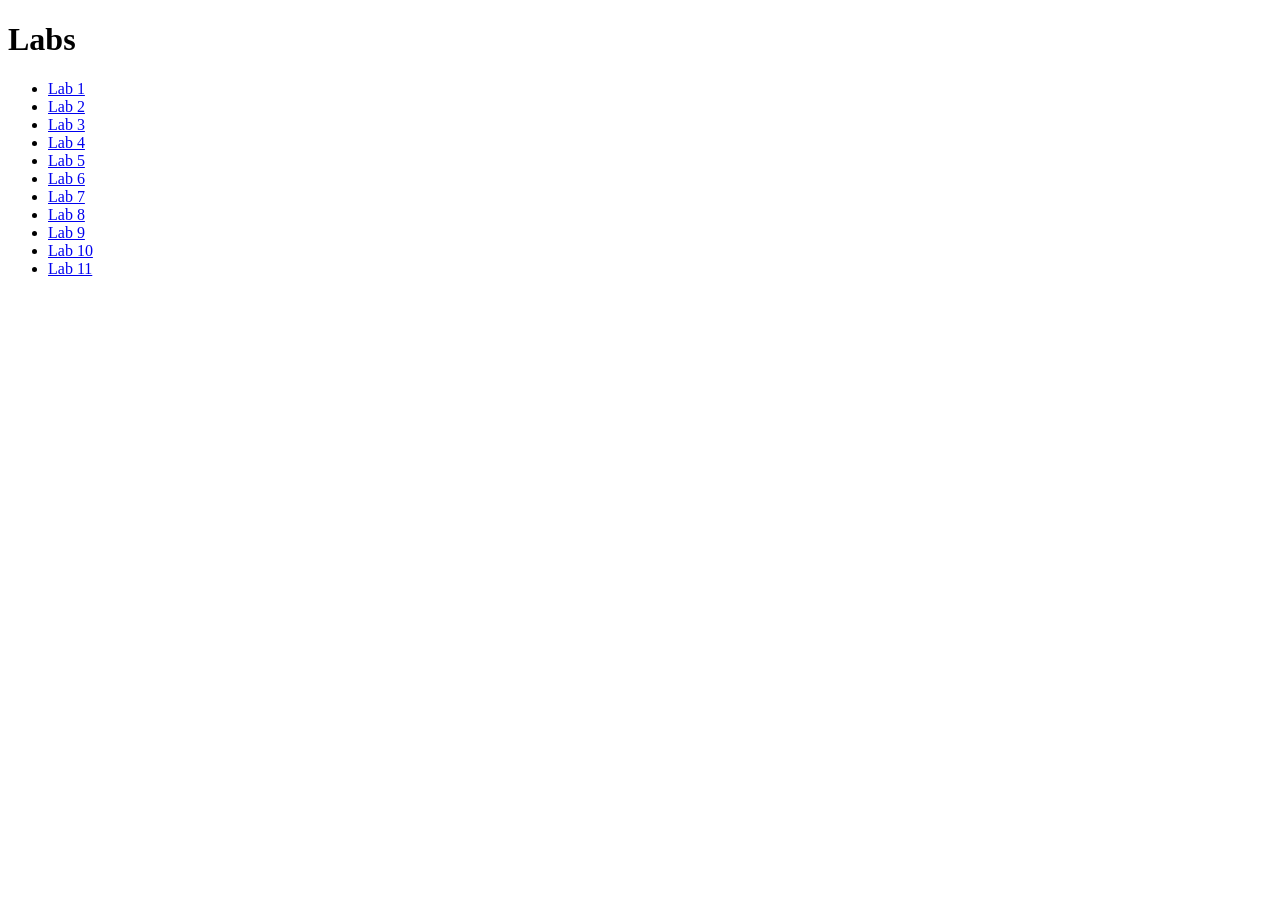
<file: Labs/index.html>
<!DOCTYPE html>
<html>

<head>
    <title>CPIT 405 - Labs</title>
</head>

<body>

    <h1>Labs</h1>

    <ul>
        <li><a href="Lab1.html">Lab 1</a></li>
        <li><a href="Lab2.html">Lab 2</a></li>
        <li><a href="Lab3.html">Lab 3</a></li>
        <li><a href="Lab4.html">Lab 4</a></li>
        <li><a href="Lab5/index.html">Lab 5</a></li>
        <li><a href="Lab6.html">Lab 6</a></li>
        <li><a href="Lab7/lab7.html">Lab 7</a></li>
        <li><a href="Lab8.html">Lab 8</a></li>
        <li><a href="Lab9.html">Lab 9</a></li>
        <li><a href="Lab10.html">Lab 10</a></li>
        <li><a href="Lab11.html">Lab 11</a></li>
    </ul>

</body>

</html>
</file>
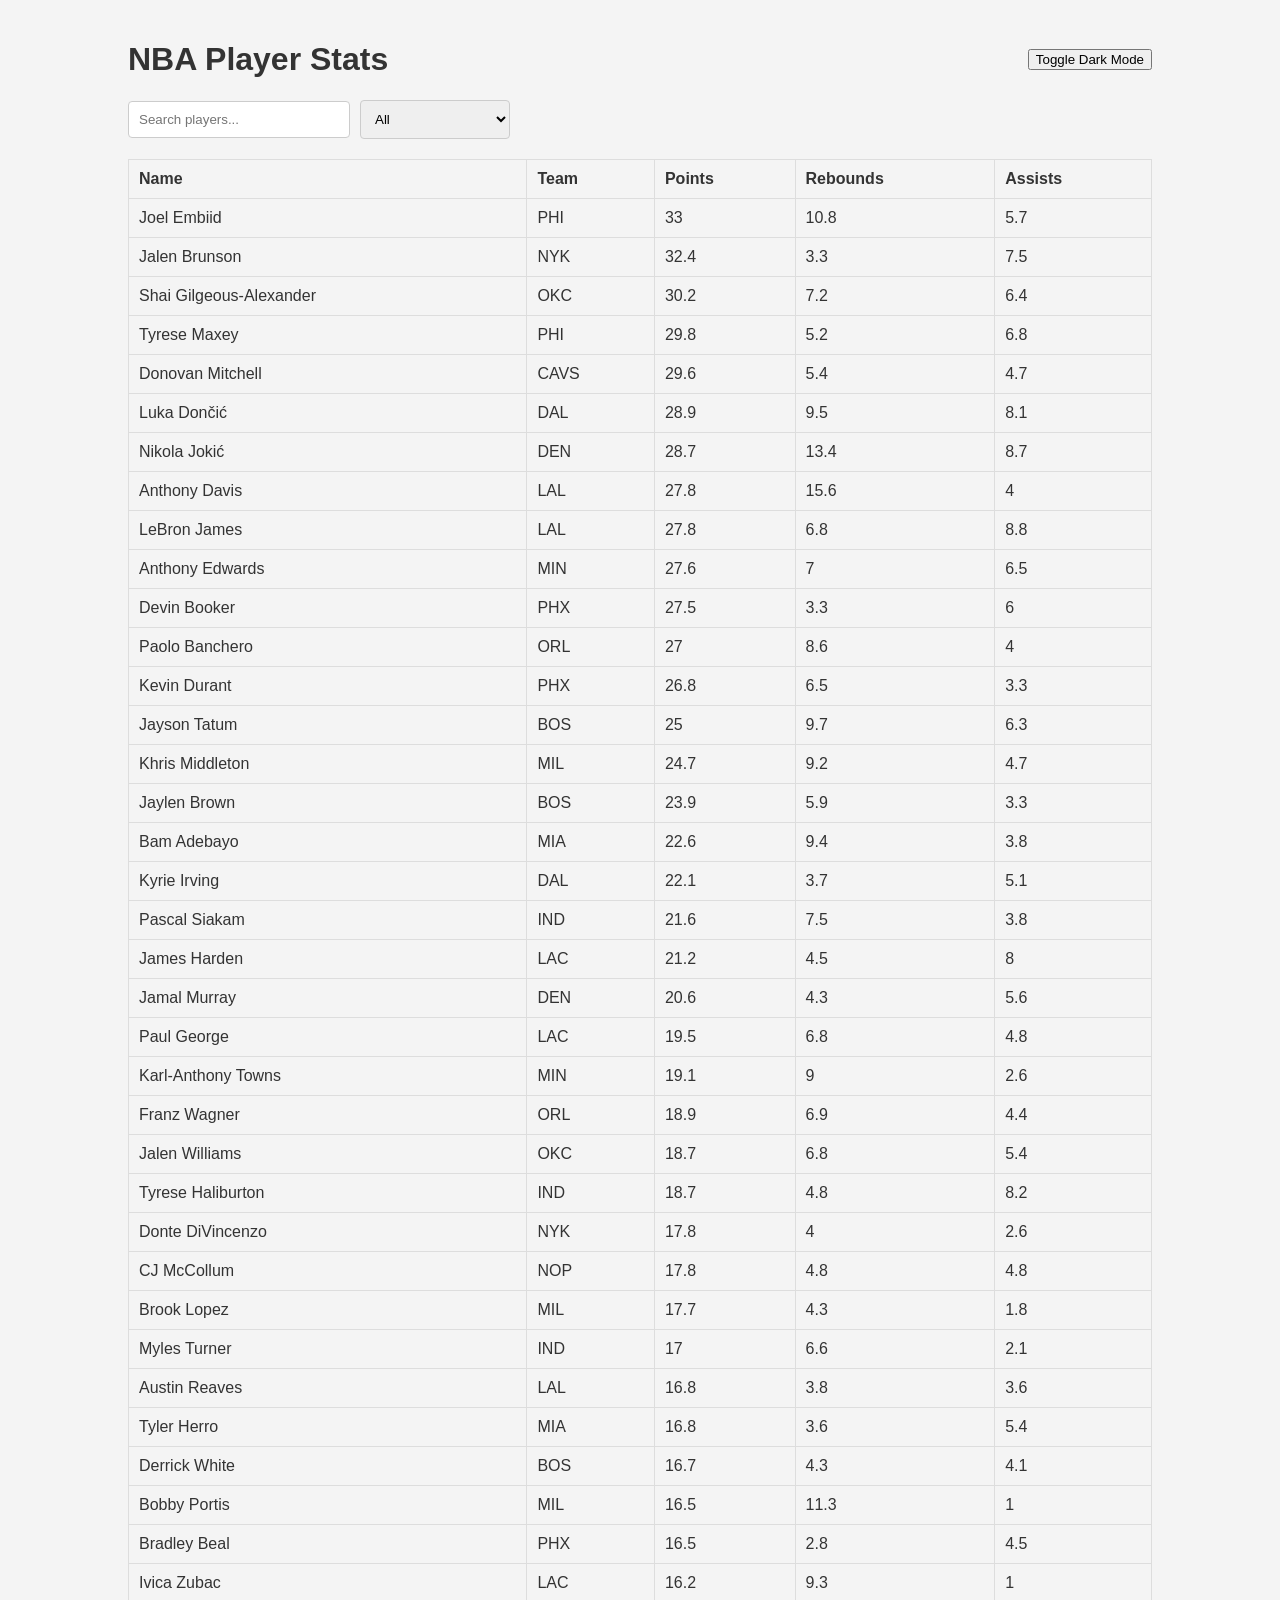
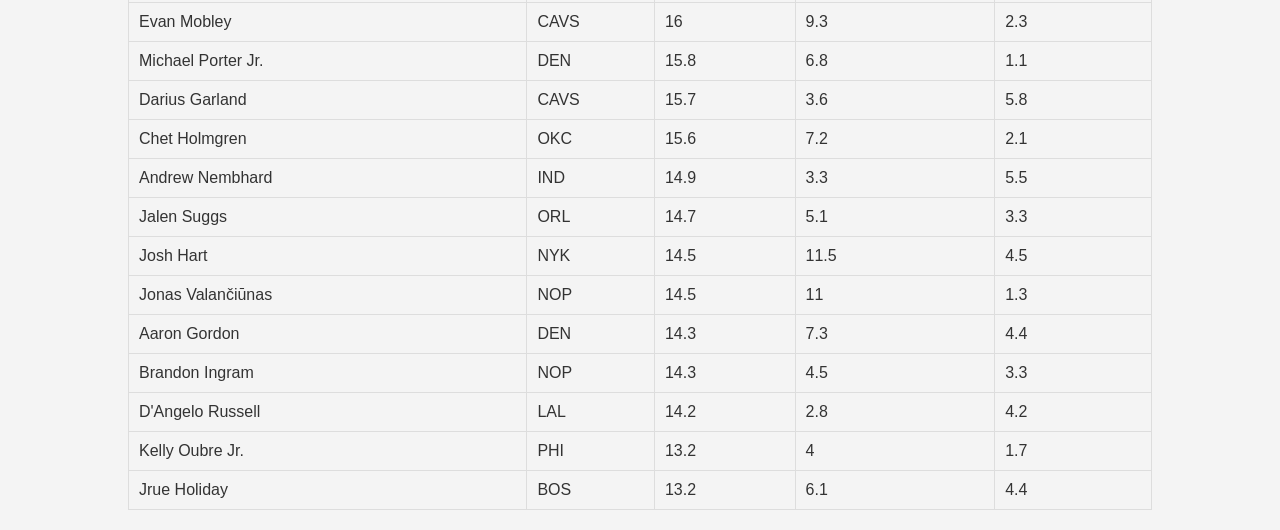
<file: Labs/Lab5/index.html>
<!DOCTYPE html>
<html lang="en">

<head>
    <meta charset="UTF-8">
    <meta name="viewport" content="width=device-width, initial-scale=1.0">
    <title>NBA Stats</title>
    <link rel="stylesheet" href="styles.css">

</head>

<body>
    <div class="container">
        <header>
            <h1>NBA Player Stats</h1>
            <button id="dark-mode-toggle">Toggle Dark Mode</button>
        </header>

        <search class="table-filters">
            <input type="text" id="search" placeholder="Search players...">
            <select id="team-filter">
                <option value="all">All</option>
                <!-- Teams will be populated in JS -->
            </select>
        </search>

        <table id="player-stats">
            <thead>
                <tr>
                    <th>Name</th>
                    <th>Team</th>
                    <th>Points</th>
                    <th>Rebounds</th>
                    <th>Assists</th>
                </tr>
            </thead>
            <tbody id="player-rows">
                <!-- Rows will be populated in JS -->
            </tbody>
        </table>
    </div>
    <script src="script.js"></script>
</body>

</html>
</file>
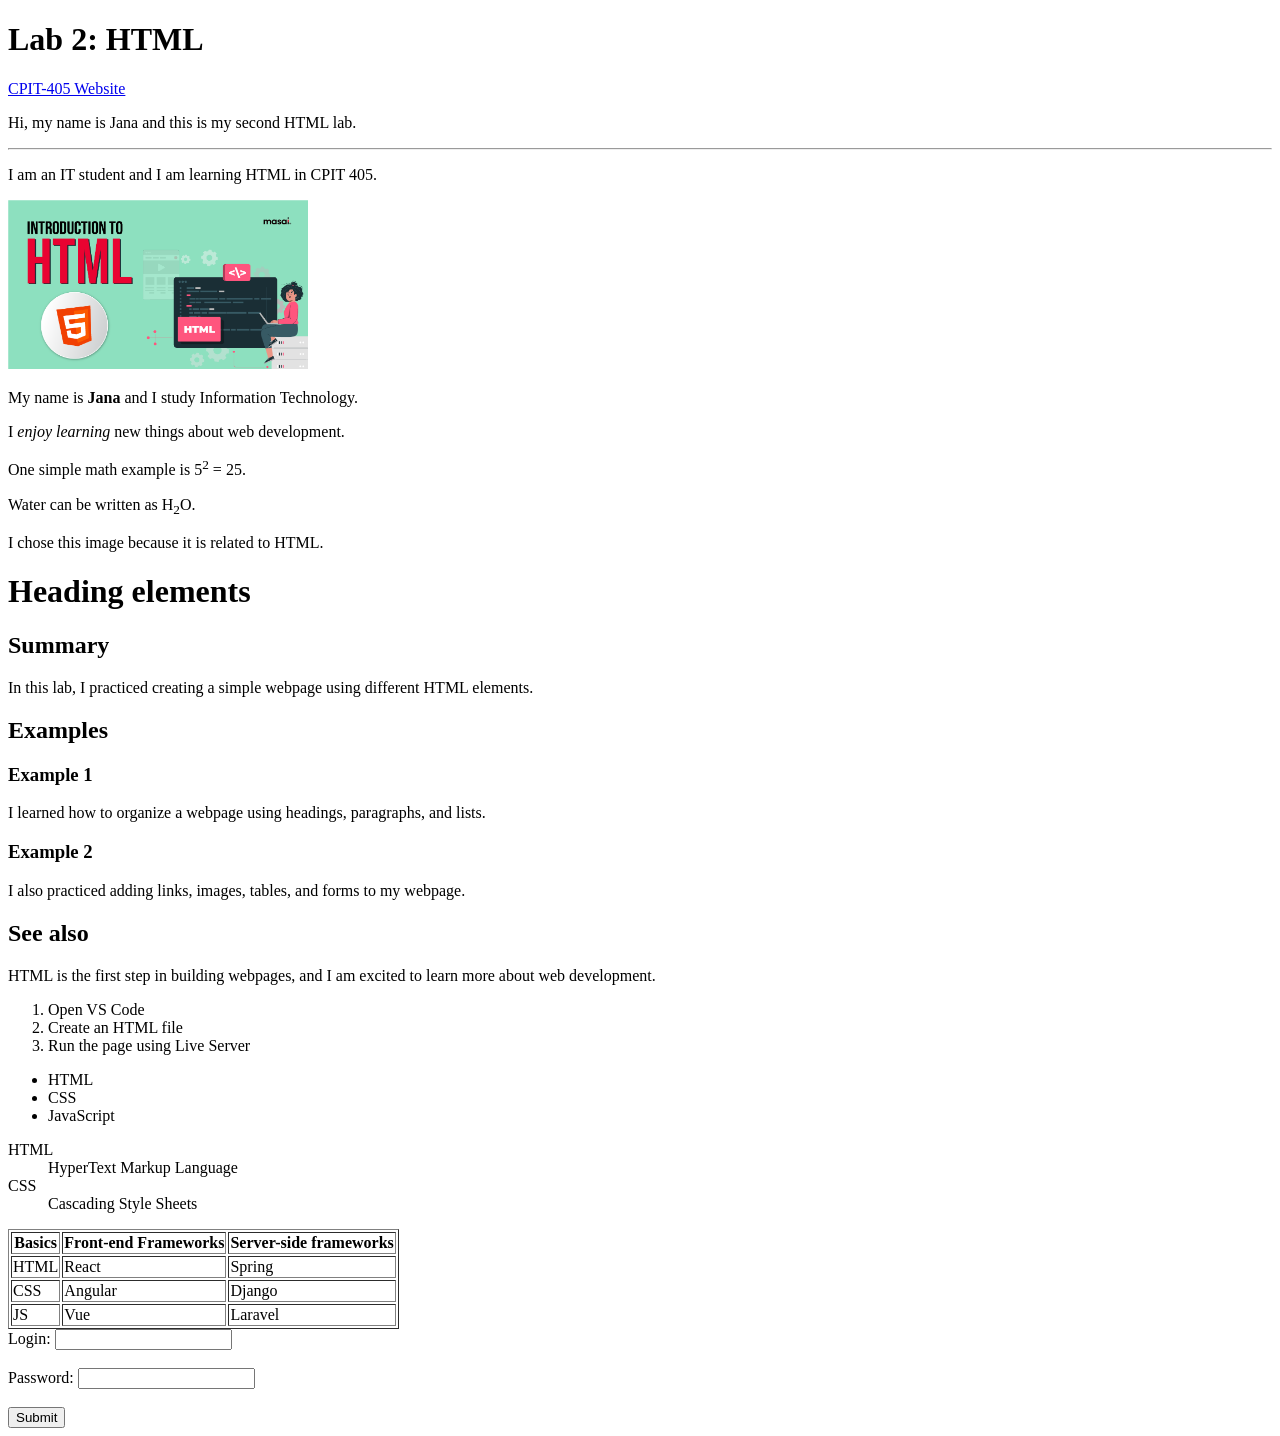
<file: Labs/Lab2.html>
<!DOCTYPE html>
<html>

<head>
    <meta charset="UTF-8">
    <title>CPIT-405 lab 2</title>
</head>

<body>

    <h1>Lab 2: HTML</h1>

    <a href="https://cpit405.gitlab.io">CPIT-405 Website</a>

    <p>Hi, my name is Jana and this is my second HTML lab.</p>

    <hr>

    <p>I am an IT student and I am learning HTML in CPIT 405.</p>

    <a href="https://www.masaischool.com/blog/introduction-to-html-learn-html-in-15-minutes/">
        <img src="image.png" alt="HTML Image" width="300">
    </a>


    <p>My name is <strong>Jana</strong> and I study Information Technology.</p>

    <p>I <em>enjoy learning</em> new things about web development.</p>

    <p>One simple math example is 5<sup>2</sup> = 25.</p>

    <p>Water can be written as H<sub>2</sub>O.</p>

    <p>I chose this <span>image because it is related to HTML</span>.</p>


    <h1>Heading elements</h1>

    <h2>Summary</h2>
    <p>In this lab, I practiced creating a simple webpage using different HTML elements.</p>

    <h2>Examples</h2>

    <h3>Example 1</h3>
    <p>I learned how to organize a webpage using headings, paragraphs, and lists.</p>

    <h3>Example 2</h3>
    <p>I also practiced adding links, images, tables, and forms to my webpage.</p>

    <h2>See also</h2>
    <p>HTML is the first step in building webpages, and I am excited to learn more about web development.</p>


    <ol>
        <li>Open VS Code</li>
        <li>Create an HTML file</li>
        <li>Run the page using Live Server</li>
    </ol>

    <ul>
        <li>HTML</li>
        <li>CSS</li>
        <li>JavaScript</li>
    </ul>

    <dl>
        <dt>HTML</dt>
        <dd>HyperText Markup Language</dd>

        <dt>CSS</dt>
        <dd>Cascading Style Sheets</dd>
    </dl>


    <table border="1">
        <tr>
            <th>Basics</th>
            <th>Front-end Frameworks</th>
            <th>Server-side frameworks</th>
        </tr>

        <tr>
            <td>HTML</td>
            <td>React</td>
            <td>Spring</td>
        </tr>

        <tr>
            <td>CSS</td>
            <td>Angular</td>
            <td>Django</td>
        </tr>

        <tr>
            <td>JS</td>
            <td>Vue</td>
            <td>Laravel</td>
        </tr>
    </table>


    <form>
        <label>Login:</label>
        <input type="text">

        <br><br>

        <label>Password:</label>
        <input type="password">

        <br><br>

        <input type="submit" value="Submit">
    </form>

</body>

</html>
</file>
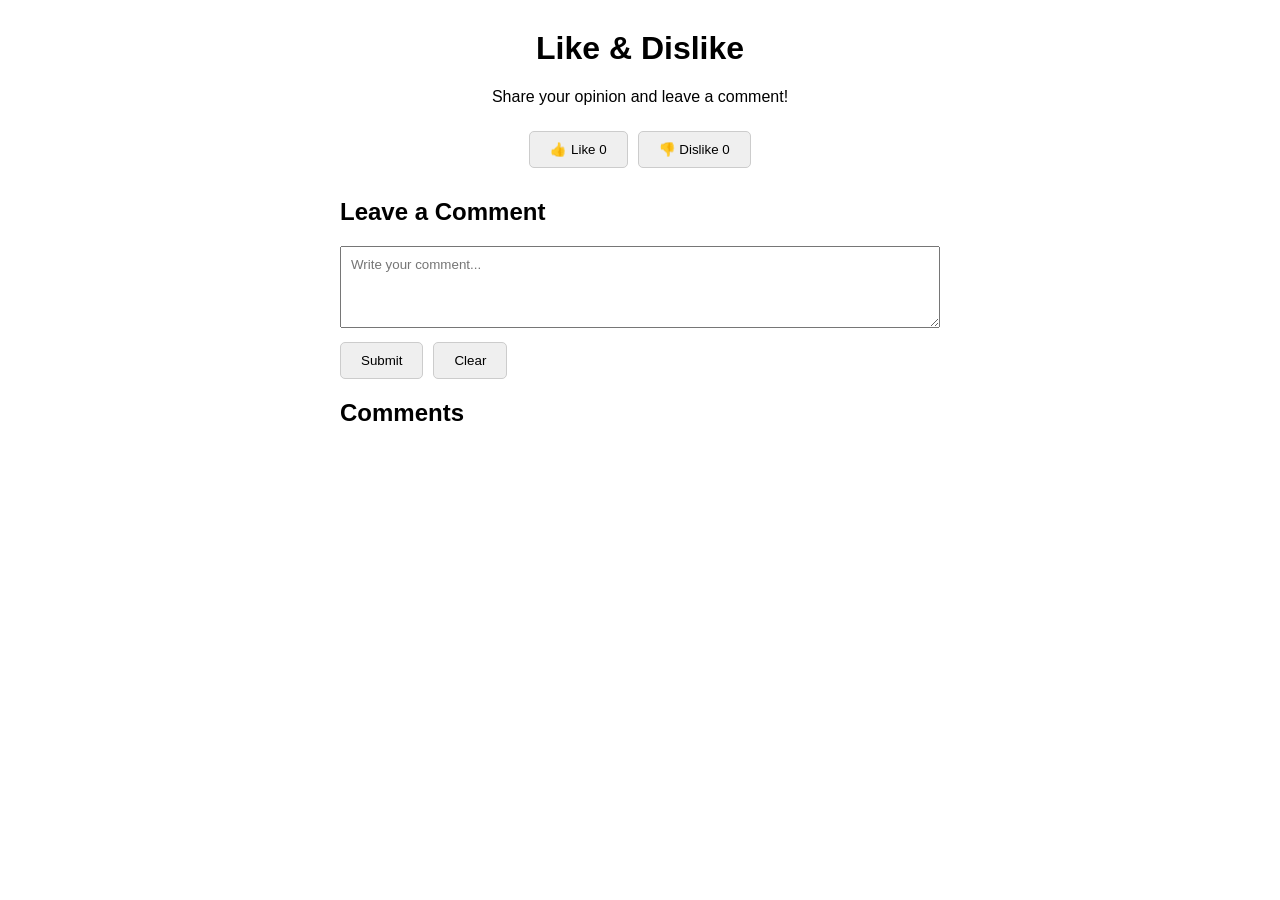
<file: Labs/Lab6.html>
<!DOCTYPE html>
<html lang="en">
<head>
    <meta charset="UTF-8">
    <meta name="viewport" content="width=device-width, initial-scale=1.0">
    <title>CPIT 405 - Lab 6</title>

    <style>
        body {
            font-family: Arial, sans-serif;
            margin: 30px;
        }

        .container {
            max-width: 600px;
            margin: auto;
        }

        header {
            text-align: center;
        }

        .vote-section {
            display: flex;
            justify-content: center;
            gap: 10px;
            margin: 25px 0;
        }

        button {
            padding: 10px 20px;
            cursor: pointer;
            border: 1px solid #ccc;
            border-radius: 5px;
        }

        button:disabled {
            opacity: 0.6;
            cursor: not-allowed;
        }

        .comment-section {
            margin-top: 30px;
        }

        textarea {
            width: 100%;
            box-sizing: border-box;
            padding: 10px;
            font-family: Arial, sans-serif;
        }

        .actions {
            display: flex;
            gap: 10px;
            margin-top: 10px;
        }

        #message {
            margin: 20px 0;
        }

        .comment {
            padding: 10px;
            border: 1px solid #ddd;
            margin: 10px 0;
            overflow-wrap: anywhere;
        }

        @keyframes pop {
            0% {
                transform: scale(1);
            }

            50% {
                transform: scale(1.15);
            }

            100% {
                transform: scale(1);
            }
        }

        .animate {
            animation: pop 0.4s ease;
        }

        @media (max-width: 480px) {
            .vote-section {
                flex-direction: column;
            }

            .vote-section button {
                width: 100%;
            }
        }
    </style>
</head>

<body>

    <main class="container">

        <header>
            <h1>Like & Dislike</h1>
            <p>Share your opinion and leave a comment!</p>
        </header>

        <section class="vote-section">
            <button id="likeBtn" type="button">
                👍 Like <span id="likeCount">0</span>
            </button>

            <button id="dislikeBtn" type="button">
                👎 Dislike <span id="dislikeCount">0</span>
            </button>
        </section>

        <section class="comment-section">
            <h2>Leave a Comment</h2>

            <textarea id="commentInput"
                      placeholder="Write your comment..."
                      rows="4"></textarea>

            <div class="actions">
                <button id="submitBtn" type="button">
                    Submit
                </button>

                <button id="resetBtn" type="button">
                    Clear
                </button>
            </div>
        </section>

        <p id="message" role="status" aria-live="polite"></p>

        <section class="comments-section">
            <h2>Comments</h2>
            <div id="commentsList"></div>
        </section>

    </main>

    <script>
        // Get HTML elements
        let likeBtn = document.getElementById("likeBtn");
        let dislikeBtn = document.getElementById("dislikeBtn");
        let likeCount = document.getElementById("likeCount");
        let dislikeCount = document.getElementById("dislikeCount");

        let commentInput = document.getElementById("commentInput");
        let submitBtn = document.getElementById("submitBtn");
        let commentsList = document.getElementById("commentsList");

        let resetBtn = document.getElementById("resetBtn");
        let message = document.getElementById("message");

        // Initialize data
        let likes = 0;
        let dislikes = 0;
        let comments = [];

        // Set a cookie
        function setCookie(name, value) {
            document.cookie =
                name + "=" + encodeURIComponent(value) +
                "; max-age=2592000; path=/; SameSite=Lax";
        }

        // Get a cookie
        function getCookie(name) {
            let cookies = document.cookie.split(";");

            for (let i = 0; i < cookies.length; i++) {
                let cookie = cookies[i].trim();

                if (cookie.startsWith(name + "=")) {
                    return decodeURIComponent(
                        cookie.substring(name.length + 1)
                    );
                }
            }

            return null;
        }

        // Delete a cookie
        function deleteCookie(name) {
            document.cookie =
                name + "=; max-age=0; path=/; SameSite=Lax";
        }

        // Update the page
        function updateUI() {
            likeCount.textContent = likes;
            dislikeCount.textContent = dislikes;

            commentsList.innerHTML = "";

            comments.forEach(function(comment) {
                let p = document.createElement("p");
                p.className = "comment";
                p.textContent = comment;
                commentsList.appendChild(p);
            });

            let voted = getCookie("lab6_vote") !== null;
            likeBtn.disabled = voted;
            dislikeBtn.disabled = voted;

            let commented = getCookie("lab6_comments") !== null;
            commentInput.disabled = commented;
            submitBtn.disabled = commented;
        }

        // Handle Like
        function addLike() {
            if (getCookie("lab6_vote") !== null) {
                message.textContent = "You have already voted!";
                return;
            }

            likes++;
            setCookie("lab6_vote", "like");
            setCookie("lab6_likes", likes);
            likeBtn.classList.add("animate");

            message.textContent = "You liked this!";
            updateUI();
        }

        // Handle Dislike
        function addDislike() {
            if (getCookie("lab6_vote") !== null) {
                message.textContent = "You have already voted!";
                return;
            }

            dislikes++;
            setCookie("lab6_vote", "dislike");
            setCookie("lab6_dislikes", dislikes);
            dislikeBtn.classList.add("animate");

            message.textContent = "You disliked this!";
            updateUI();
        }

        // Handle comment submission
        function addComment() {
            if (getCookie("lab6_comments") !== null) {
                message.textContent = "You have already commented!";
                return;
            }

            let comment = commentInput.value.trim();

            if (comment === "") {
                message.textContent = "Please write a comment!";
                return;
            }

            comments.push(comment);

            setCookie("lab6_comments", JSON.stringify(comments));

            commentInput.value = "";
            message.textContent = "Comment added!";
            updateUI();
        }

        // Handle Clear
        function resetAll() {
            deleteCookie("lab6_vote");
            deleteCookie("lab6_likes");
            deleteCookie("lab6_dislikes");
            deleteCookie("lab6_comments");

            likes = 0;
            dislikes = 0;
            comments = [];

            commentInput.value = "";
            message.textContent = "All data has been reset!";

            updateUI();
        }

        // Load saved data from cookies
        function loadData() {
            likes = Number(getCookie("lab6_likes")) || 0;
            dislikes = Number(getCookie("lab6_dislikes")) || 0;

            let savedComments = getCookie("lab6_comments");

            if (savedComments !== null) {
                try {
                    let parsed = JSON.parse(savedComments);

                    if (Array.isArray(parsed)) {
                        comments = parsed;
                    }
                } catch (error) {
                    comments = [];
                }
            }

            updateUI();
        }

        // Event listeners
        likeBtn.addEventListener("click", addLike);
        dislikeBtn.addEventListener("click", addDislike);
        submitBtn.addEventListener("click", addComment);
        resetBtn.addEventListener("click", resetAll);

        // Initialize page
        loadData();

        likeBtn.addEventListener("animationend", function() {
            likeBtn.classList.remove("animate");
        });

        dislikeBtn.addEventListener("animationend", function() {
            dislikeBtn.classList.remove("animate");
        });
    </script>

</body>
</html>
</file>
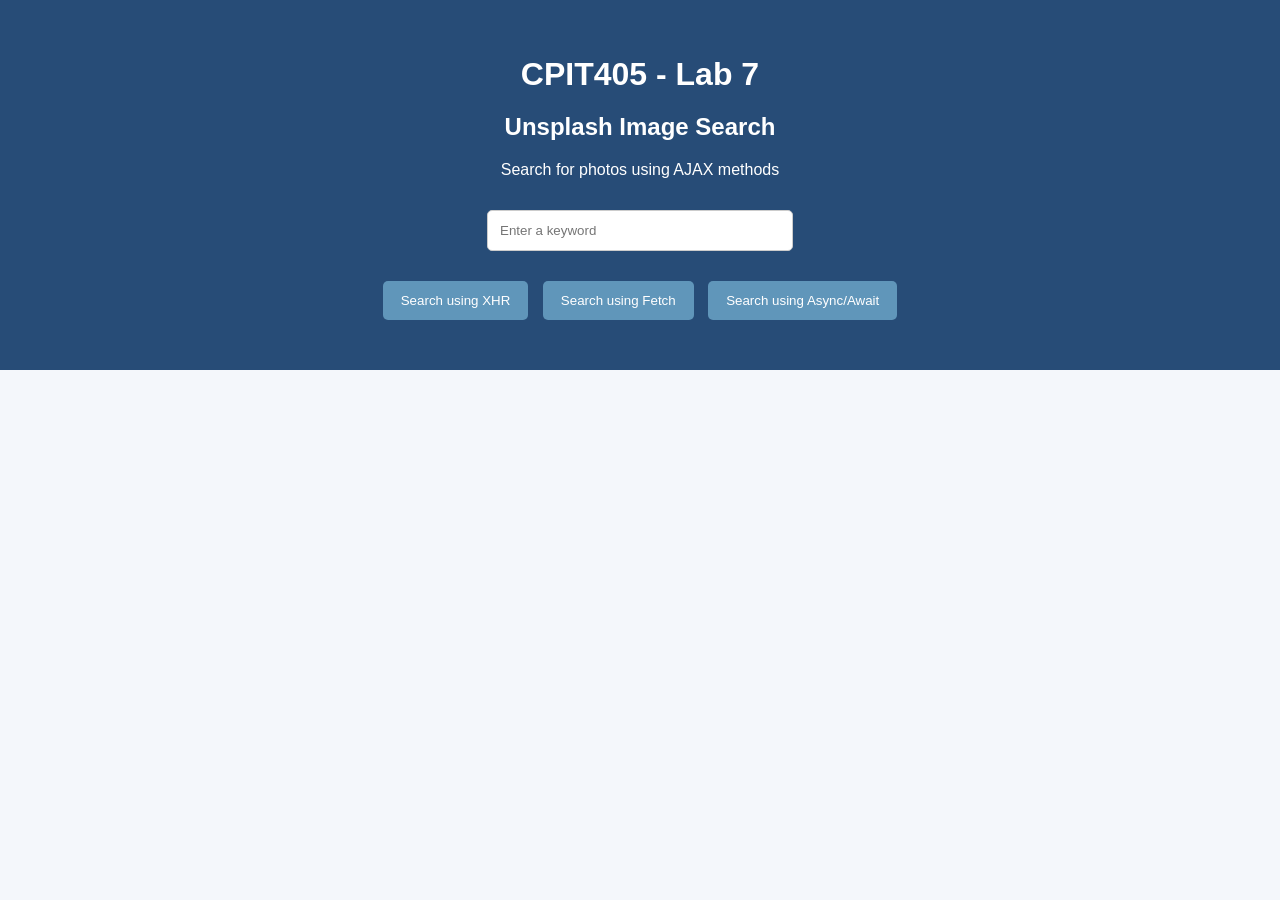
<file: Labs/Lab7/lab7.html>
<!DOCTYPE html>
<html lang="en">
<head>
    <meta charset="UTF-8">
    <meta name="viewport" content="width=device-width, initial-scale=1.0">
    <title>CPIT405 - Lab 7</title>
    <link rel="stylesheet" href="lab7.css">
</head>
<body>
    <header>
        <h1>CPIT405 - Lab 7</h1>
        <h2>Unsplash Image Search</h2>
        <p>Search for photos using AJAX methods</p>

        <input type="text" id="searchInput"
               placeholder="Enter a keyword">

        <div class="buttons">
            <button id="xhrSearch">Search using XHR</button>
            <button id="fetchSearch">Search using Fetch</button>
            <button id="asyncSearch">Search using Async/Await</button>
        </div>
    </header>

    <main>
        <p id="message"></p>
        <div id="searchResults"></div>
    </main>

    <script src="lab7.js"></script>
</body>
</html>
</file>
<file: Labs/Lab5/styles.css>
body {
    font-family: Arial, sans-serif;
    background-color: #f4f4f4;
    color: #333;
    margin: 0;
    padding: 0;
}

.container {
    width: 80%;
    margin: 0 auto;
    padding: 20px;
}

header {
    display: flex;
    justify-content: space-between;
    align-items: center;
}

#search {
    padding: 10px;
    border: 1px solid #ccc;
    border-radius: 4px;
    width: 200px;
    margin-right: 10px;
}

#team-filter {
    padding: 10px;
    border: 1px solid #ccc;
    border-radius: 4px;
    width: 150px;
}

.table-filters {
    display: flex;
    align-items: center;
    margin-bottom: 20px;
}

table {
    width: 100%;
    border-collapse: collapse;
}

th,
td {
    padding: 10px;
    border: 1px solid #ddd;
    text-align: left;
}

th {
    cursor: pointer;
}

.dark-mode {
    background-color: #333;
    color: #f4f4f4;
}

.dark-mode table {
    border-color: #555;
}

.dark-mode th,
.dark-mode td {
    border-color: #555;
}
</file>
<file: Labs/Lab7/lab7.css>
body {
    font-family: Arial, sans-serif;
    margin: 0;
    background-color: #f4f7fb;
    text-align: center;
}

header {
    background-color: #274c77;
    color: white;
    padding: 35px 20px;
}

h1 {
    margin-bottom: 10px;
}

#searchInput {
    padding: 12px;
    width: 280px;
    max-width: 85%;
    border: 1px solid #ccc;
    border-radius: 5px;
    margin: 15px;
}

.buttons {
    margin: 10px;
}

button {
    padding: 12px 18px;
    margin: 5px;
    background-color: #6096ba;
    color: white;
    border: none;
    border-radius: 5px;
    cursor: pointer;
}

button:hover {
    background-color: #a3cef1;
    color: #1d3557;
}

#message {
    margin: 20px;
    color: #274c77;
}

#searchResults {
    display: grid;
    grid-template-columns: repeat(auto-fit, minmax(220px, 1fr));
    gap: 20px;
    padding: 25px;
    max-width: 1100px;
    margin: auto;
}

#searchResults img {
    width: 100%;
    height: 230px;
    object-fit: cover;
    border-radius: 8px;
}
</file>
